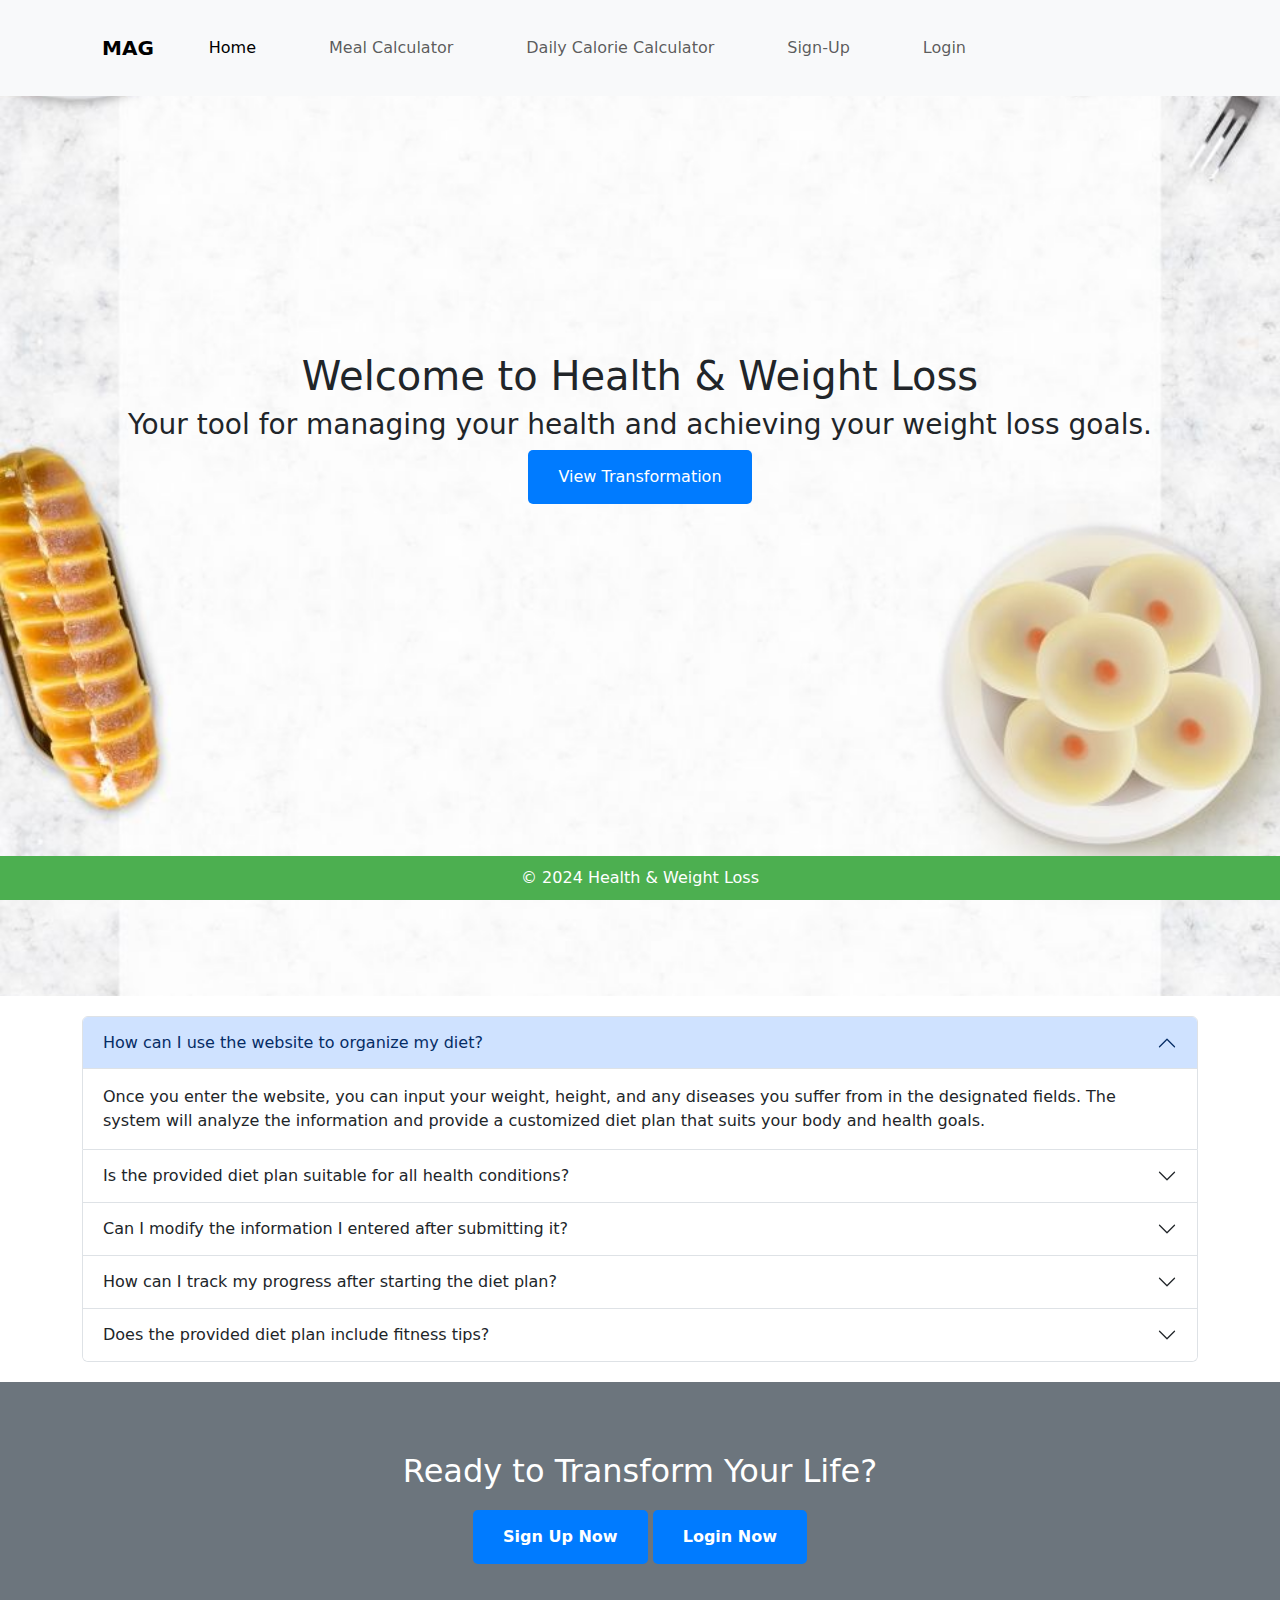
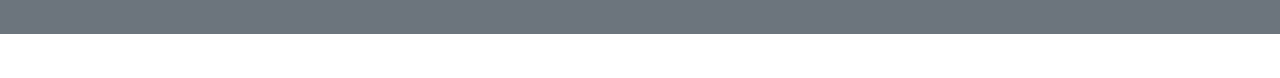
<file: index.html>
<!DOCTYPE html>
<html lang="en">
<head>
    <meta charset="UTF-8">
    <meta name="viewport" content="width=device-width, initial-scale=1.0">
    <title>Health & Weight Loss</title>
    <link rel="stylesheet" href="styles.css">
    <link href="https://cdn.jsdelivr.net/npm/bootstrap@5.3.3/dist/css/bootstrap.min.css" rel="stylesheet" integrity="sha384-QWTKZyjpPEjISv5WaRU9OFeRpok6YctnYmDr5pNlyT2bRjXh0JMhjY6hW+ALEwIH" crossorigin="anonymous">
    <link rel="stylesheet" href="https://cdnjs.cloudflare.com/ajax/libs/font-awesome/6.6.0/css/all.min.css" integrity="sha512-Kc323vGBEqzTmouAECnVceyQqyqdsSiqLQISBL29aUW4U/M7pSPA/gEUZQqv1cwx4OnYxTxve5UMg5GT6L4JJg==" crossorigin="anonymous" referrerpolicy="no-referrer" />
</head>
<body>
    <nav class="navbar navbar-expand-lg bg-body-tertiary">
        <div class="container">
          <a class="navbar-brand" href="#">MAG</a>
          <button class="navbar-toggler" type="button" data-bs-toggle="collapse" data-bs-target="#navbarNav" aria-controls="navbarNav" aria-expanded="false" aria-label="Toggle navigation">
            <span class="navbar-toggler-icon"></span>
          </button>
          <div class="collapse navbar-collapse" id="navbarNav">
            <ul class="navbar-nav">
              <li class="nav-item">
                <a class="nav-link active" aria-current="page" href="#">Home</a>
              </li>
              <li class="nav-item">
                <a href="meal-calculator.html" class="nav-link">Meal Calculator</a>
              </li>
              <li class="nav-item">
                <a href="daily-calorie-calculator.html" class="nav-link">Daily Calorie Calculator</a>
              </li>
              <li class="nav-item">
                <a href="signup.html" class="nav-link">Sign-Up</a>
              </li>
              <li class="nav-item">
                <a href="login.html" class="nav-link">Login</a>
              </li>
            </ul>
          </div>
        </div>
      </nav>
    <!-- <header>
        <h1>Welcome to Health & Weight Loss</h1>
        <p>Your tool for managing your health and achieving your weight loss goals.</p>
        <nav>
            <ul>
                <li><a href="meal-calculator.html">Meal Calculator</a></li>
                <li><a href="daily-calorie-calculator.html">Daily Calorie Calculator</a></li>
            </ul>
        </nav>
    </header> -->
    <!-- <section class="features">
        <div class="container">
            <div class="feature">
                <h2>Personalized Meal Plans</h2>
                <p>Get meal plans tailored to your dietary needs and goals.</p>
            </div>
            <div class="feature">
                <h2>Expert Nutrition Advice</h2>
                <p>Access guidance from certified nutritionists and dietitians.</p>
            </div>
            <div class="feature">
                <h2>Progress Tracking</h2>
                <p>Track your progress with easy-to-use tools and charts.</p>
            </div>
        </div>
    </section> -->
    <div class="home">
        <div class="text">
            <h1>Welcome to Health & Weight Loss</h1>
            <h3>Your tool for managing your health and achieving your weight loss goals.</h3>
            <button id="viewTransformBtn" class="btn-primary" onclick="display()">View Transformation</button>
        </div>
        
    </div>
    <div class="all hidden" id="all" >
        <button onclick="display()"><i class="fa-solid fa-circle-xmark"></i></button>
        <div id="carouselExampleIndicators" class="carousel slide" style="width: 100%;  padding: 00px;">
            <div class="carousel-indicators">
              <button type="button" data-bs-target="#carouselExampleIndicators" data-bs-slide-to="0" class="active" aria-current="true" aria-label="Slide 1"></button>
              <button type="button" data-bs-target="#carouselExampleIndicators" data-bs-slide-to="1" aria-label="Slide 2"></button>
              <button type="button" data-bs-target="#carouselExampleIndicators" data-bs-slide-to="2" aria-label="Slide 3"></button>
            </div>
            <div class="carousel-inner">
              <div class="carousel-item active">
                <img src="[data-uri]" class="d-block w-100" alt="...">
              </div>
              <div class="carousel-item">
                <img src="[data-uri]" class="d-block w-100" alt="...">
              </div>
              <div class="carousel-item">
                <img src="[data-uri]" class="d-block w-100" alt="...">
              </div>
            </div>
            <button class="carousel-control-prev" type="button" data-bs-target="#carouselExampleIndicators" data-bs-slide="prev">
              <span class="carousel-control-prev-icon" aria-hidden="true"></span>
              <span class="visually-hidden">Previous</span>
            </button>
            <button class="carousel-control-next" type="button" data-bs-target="#carouselExampleIndicators" data-bs-slide="next">
              <span class="carousel-control-next-icon" aria-hidden="true"></span>
              <span class="visually-hidden">Next</span>
            </button>
          </div>
    </div>
    
    <!-- <div class="container">
        <button id="viewTransformBtn" class="btn-primary" >View Transformation</button>
        <div id="photoSlider" class="slider hidden">
            <div class="slides">
                <div class="slide">
                    <img src="https://www.shutterstock.com/image-photo/start-diet-letterboard-text-on-260nw-2465106023.jpg" alt="Before 1">
                </div>
                <div class="slide">
                    <img src="" alt="After 1">
                </div>
                <div class="slide">
                    <img src="" alt="Before 2">
                </div>
                <div class="slide">
                    <img src="" alt="After 2">
                </div>
            </div>
            <button class="prev">&#10094;</button>
            <button class="next">&#10095;</button>
        </div>
    </div> -->
    <div class="accordion container" id="accordionExample">
      <div class="accordion-item">
        <h2 class="accordion-header">
          <button class="accordion-button" type="button" data-bs-toggle="collapse" data-bs-target="#collapseOne" aria-expanded="true" aria-controls="collapseOne">
            How can I use the website to organize my diet?
          </button>
        </h2>
        <div id="collapseOne" class="accordion-collapse collapse show" data-bs-parent="#accordionExample">
          <div class="accordion-body">
            Once you enter the website, you can input your weight, height, and any diseases you suffer from in the designated fields. The system will analyze the information and provide a customized diet plan that suits your body and health goals.
          </div>
        </div>
      </div>
      <div class="accordion-item">
        <h2 class="accordion-header">
          <button class="accordion-button collapsed" type="button" data-bs-toggle="collapse" data-bs-target="#collapseTwo" aria-expanded="false" aria-controls="collapseTwo">
            Is the provided diet plan suitable for all health conditions?
          </button>
        </h2>
        <div id="collapseTwo" class="accordion-collapse collapse" data-bs-parent="#accordionExample">
          <div class="accordion-body">
            The diet plan provided by the website is based on the information you enter. If you have a specific health condition, we recommend consulting with your doctor or a nutritionist for personalized advice that fits your condition.
          </div>
        </div>
      </div>
      <div class="accordion-item">
        <h2 class="accordion-header">
          <button class="accordion-button collapsed" type="button" data-bs-toggle="collapse" data-bs-target="#collapseThree" aria-expanded="false" aria-controls="collapseThree">
            Can I modify the information I entered after submitting it?
          </button>
        </h2>
        <div id="collapseThree" class="accordion-collapse collapse" data-bs-parent="#accordionExample">
          <div class="accordion-body">
            Yes, you can modify the information you entered at any time. You can go back to the homepage and update your weight, height, and any diseases you suffer from to get an updated diet plan.
          </div>
        </div>
      </div>
      <div class="accordion-item">
        <h2 class="accordion-header">
          <button class="accordion-button collapsed" type="button" data-bs-toggle="collapse" data-bs-target="#collapseFour" aria-expanded="false" aria-controls="collapseThree">
            How can I track my progress after starting the diet plan?
          </button>
        </h2>
        <div id="collapseFour" class="accordion-collapse collapse" data-bs-parent="#accordionExample">
          <div class="accordion-body">
            The website provides tools to track your progress. You can regularly record your weight and measurements and compare the results over time. This data helps you understand how well you are achieving your health goals.
          </div>
        </div>
      </div>
      <div class="accordion-item">
        <h2 class="accordion-header">
          <button class="accordion-button collapsed" type="button" data-bs-toggle="collapse" data-bs-target="#collapseFive" aria-expanded="false" aria-controls="collapseThree">
            Does the provided diet plan include fitness tips?
          </button>
        </h2>
        <div id="collapseFive" class="accordion-collapse collapse" data-bs-parent="#accordionExample">
          <div class="accordion-body">
            Yes, in addition to the diet plan, we offer fitness tips to help you achieve your health goals more effectively. These tips include various exercises that suit your health condition and current fitness level.
          </div>
        </div>
      </div>
    </div>
    <section class="cta" id="signup">
        <div class="container">
            <h2>Ready to Transform Your Life?</h2>
            <div class="lnks">
              <a href="signup.html" class="btn-secondary">Sign Up Now</a>
              <a href="login.html" class="btn-secondary">Login Now</a>
            </div>
            
        </div>
    </section>
    <footer>
        <p>&copy; 2024 Health & Weight Loss</p>
    </footer>
    
    <script src="https://cdn.jsdelivr.net/npm/bootstrap@5.3.3/dist/js/bootstrap.bundle.min.js" integrity="sha384-YvpcrYf0tY3lHB60NNkmXc5s9fDVZLESaAA55NDzOxhy9GkcIdslK1eN7N6jIeHz" crossorigin="anonymous"></script>
    <script src="trans.js"></script>
</body>
</html>
</file>
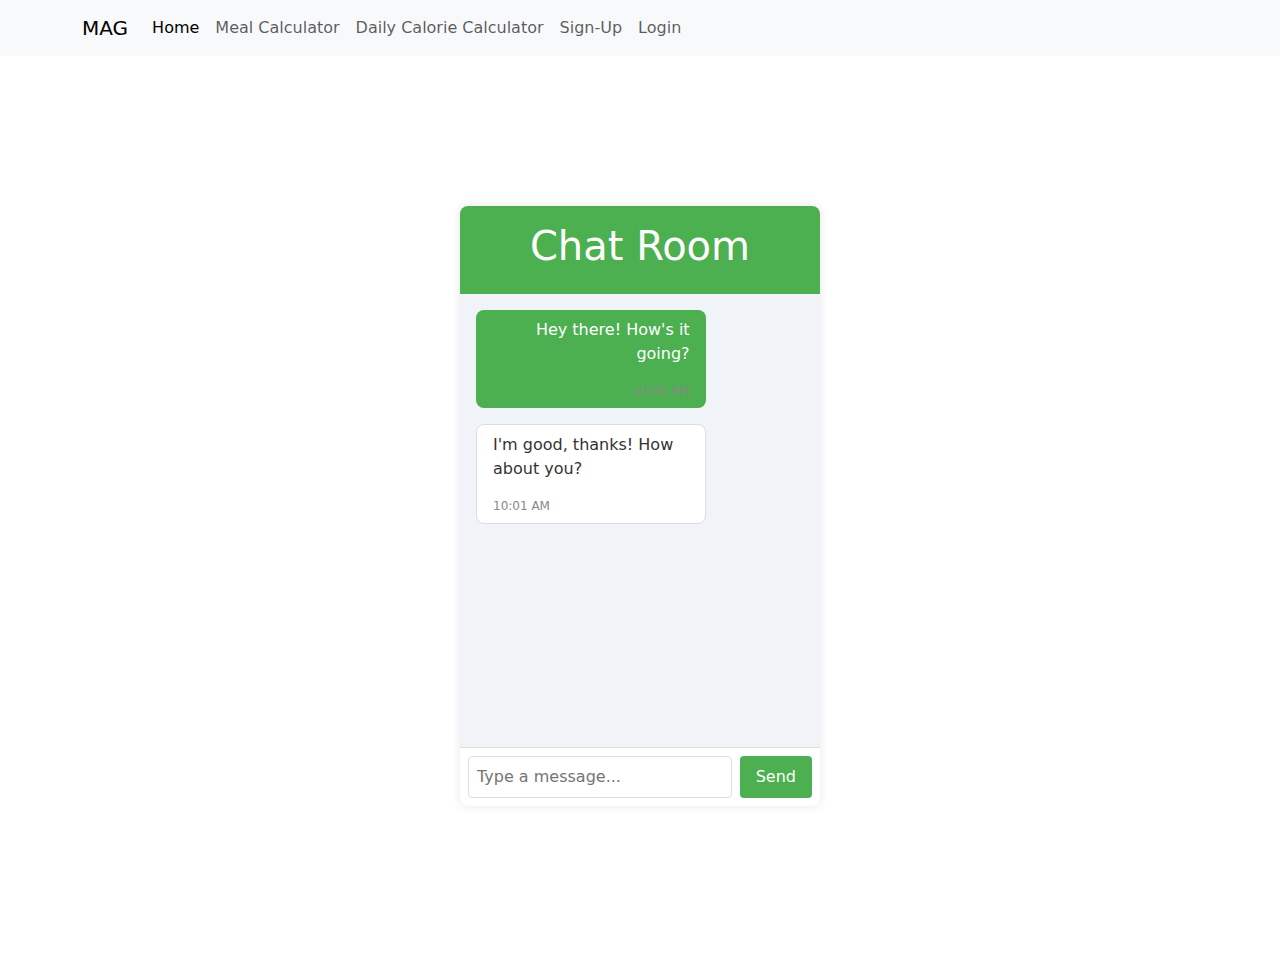
<file: chaat.html>
<!DOCTYPE html>
<html lang="en">
<head>
    <meta charset="UTF-8">
    <meta name="viewport" content="width=device-width, initial-scale=1.0">
    <title>Chat Design</title>
    <link rel="stylesheet" href="chaat.css">
    <link href="https://cdn.jsdelivr.net/npm/bootstrap@5.3.3/dist/css/bootstrap.min.css" rel="stylesheet" integrity="sha384-QWTKZyjpPEjISv5WaRU9OFeRpok6YctnYmDr5pNlyT2bRjXh0JMhjY6hW+ALEwIH" crossorigin="anonymous">
</head>
<body>
    <nav class="navbar navbar-expand-lg bg-body-tertiary">
        <div class="container">
          <a class="navbar-brand" href="#">MAG</a>
          <button class="navbar-toggler" type="button" data-bs-toggle="collapse" data-bs-target="#navbarNav" aria-controls="navbarNav" aria-expanded="false" aria-label="Toggle navigation">
            <span class="navbar-toggler-icon"></span>
          </button>
          <div class="collapse navbar-collapse" id="navbarNav">
            <ul class="navbar-nav">
              <li class="nav-item">
                <a class="nav-link active" aria-current="page" href="index.html">Home</a>
              </li>
              <li class="nav-item">
                <a href="meal-calculator.html" class="nav-link">Meal Calculator</a>
              </li>
              <li class="nav-item">
                <a href="daily-calorie-calculator.html" class="nav-link">Daily Calorie Calculator</a>
              </li>
              <li class="nav-item">
                <a href="signup.html" class="nav-link">Sign-Up</a>
              </li>
              <li class="nav-item">
                <a href="login.html" class="nav-link">Login</a>
              </li>
            </ul>
          </div>
        </div>
      </nav>
    <div class="ara">
        <div class="chat-container">
            <div class="chat-header">
                <h1>Chat Room</h1>
            </div>
            <div class="chat-box">
                <div class="message sent">
                    <p>Hey there! How's it going?</p>
                    <span class="timestamp">10:00 AM</span>
                </div>
                <div class="message received">
                    <p>I'm good, thanks! How about you?</p>
                    <span class="timestamp">10:01 AM</span>
                </div>
            </div>
            <div class="chat-input">
                <input type="text" placeholder="Type a message...">
                <button type="button">Send</button>
            </div>
        </div>
    </div>
    
    <script src="https://cdn.jsdelivr.net/npm/bootstrap@5.3.3/dist/js/bootstrap.bundle.min.js" integrity="sha384-YvpcrYf0tY3lHB60NNkmXc5s9fDVZLESaAA55NDzOxhy9GkcIdslK1eN7N6jIeHz" crossorigin="anonymous"></script>
</body>
</html>
</file>
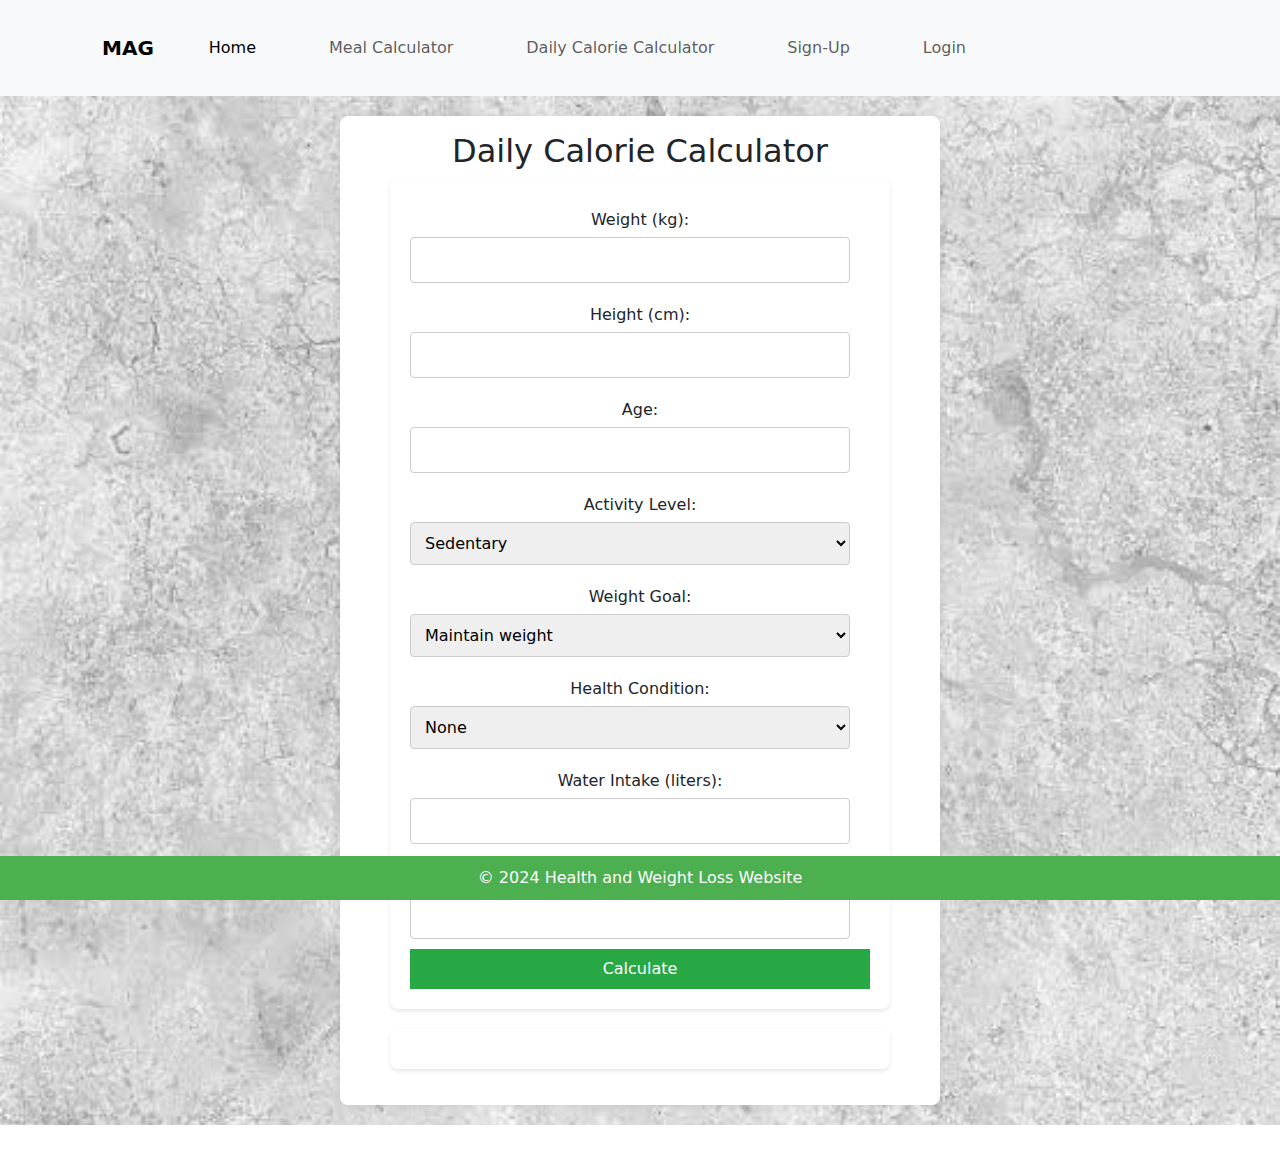
<file: daily-calorie-calculator.html>
<!DOCTYPE html>
<html lang="en">
<head>
    <meta charset="UTF-8">
    <meta name="viewport" content="width=device-width, initial-scale=1.0">
    <title>Health and Weight Loss</title>
    <link rel="stylesheet" href="styles.css">
    <link href="https://cdn.jsdelivr.net/npm/bootstrap@5.3.3/dist/css/bootstrap.min.css" rel="stylesheet" integrity="sha384-QWTKZyjpPEjISv5WaRU9OFeRpok6YctnYmDr5pNlyT2bRjXh0JMhjY6hW+ALEwIH" crossorigin="anonymous">
</head>
<body>
    <nav class="navbar navbar-expand-lg bg-body-tertiary">
        <div class="container">
          <a class="navbar-brand" href="#">MAG</a>
          <button class="navbar-toggler" type="button" data-bs-toggle="collapse" data-bs-target="#navbarNav" aria-controls="navbarNav" aria-expanded="false" aria-label="Toggle navigation">
            <span class="navbar-toggler-icon"></span>
          </button>
          <div class="collapse navbar-collapse" id="navbarNav">
            <ul class="navbar-nav">
              <li class="nav-item">
                <a class="nav-link active" aria-current="page" href="index.html">Home</a>
              </li>
              <li class="nav-item">
                <a href="meal-calculator.html" class="nav-link">Meal Calculator</a>
              </li>
              <li class="nav-item">
                <a href="daily-calorie-calculator.html" class="nav-link">Daily Calorie Calculator</a>
              </li>
              <li class="nav-item">
                <a href="signup.html" class="nav-link">Sign-Up</a>
              </li>
              <li class="nav-item">
                <a href="login.html" class="nav-link">Login</a>
              </li>
            </ul>
          </div>
        </div>
      </nav>
    <div class="alll" style="background: url(bg-2.jpeg);
    width: 100%;
    background-position: center;
    background-repeat: no-repeat;
    background-size: cover;">
    <main >
      <section id="calculator-section">
          <h2>Daily Calorie Calculator</h2>
          <form id="calorie-form">
              <label for="weight">Weight (kg):</label>
              <input type="number" id="weight" min="50" max="150" required>
              <label for="height">Height (cm):</label>
              <input type="number" id="height" required>
              <label for="age">Age:</label>
              <input type="number" id="age" required>
              <label for="activity-level">Activity Level:</label>
              <select id="activity-level" required>
                  <option value="1.2">Sedentary</option>
                  <option value="1.375">Lightly active</option>
                  <option value="1.55">Moderately active</option>
                  <option value="1.725">Very active</option>
                  <option value="1.9">Extra active</option>
              </select>
              <label for="weight-goal">Weight Goal:</label>
              <select id="weight-goal" required>
                  <option value="maintain">Maintain weight</option>
                  <option value="lose">Lose weight</option>
                  <option value="gain">Gain weight</option>
              </select>
              <label for="health-condition">Health Condition:</label>
              <select id="health-condition">
                  <option value="">None</option>
                  <option value="diabetes">Diabetes</option>
                  <option value="celiac">Celiac</option>
                  <option value="hypertension">Hypertension</option>
                  <option value="cholesterol">Cholesterol</option>
                  <option value="lactose-intolerance">Lactose Intolerance</option>
              </select>
              <label for="water-intake">Water Intake (liters):</label>
              <input type="number" step="0.1" id="water-intake" required>
              <label for="exercise-time">Exercise Time (minutes):</label>
              <input type="number" id="exercise-time" required>
              <button type="button" onclick="calculateDailyCalories()">Calculate</button>
          </form>
          <div id="calorie-result"></div>
          <div id="message-doctor" style="display: none;">
              <!-- <button type="button" onclick="messageDoctor()">Message Doctor</button> -->
               <a href="chat.html" target="_blank" style="background-color: #4CAF50; color: white;
               border: none;
               border-radius: 4px;
               padding: 10px 20px;
               font-size: 16px;
               cursor: pointer;
               ">Message Doctor with Gmail</a>
          </div>
          <div id="message-doctor-two" style="display: none; margin-top: 20px;">
            <!-- <button type="button" onclick="messageDoctor()">Message Doctor</button> -->
             <a href="chaat.html" target="_blank" style="background-color: #4CAF50; color: white;
             border: none;
             border-radius: 4px;
             padding: 10px 20px;
             font-size: 16px;
             cursor: pointer;
             ">Message Doctor in Website</a>
        </div>
          <div id="generate-diet-plan" style="display: none; margin-top: 20px;">
              <button type="button" onclick="generateDietPlan()">Generate Diet Plan</button>
          </div>
          <div id="diet-plan"></div>
      </section>
  </main>

    </div>
    
    <footer>
        <p>&copy; 2024 Health and Weight Loss Website</p>
    </footer>
    <script src="https://cdn.jsdelivr.net/npm/bootstrap@5.3.3/dist/js/bootstrap.bundle.min.js" integrity="sha384-YvpcrYf0tY3lHB60NNkmXc5s9fDVZLESaAA55NDzOxhy9GkcIdslK1eN7N6jIeHz" crossorigin="anonymous"></script>
    <script src="daily-calorie-calculator.js"></script>
</body>
</html>
</file>
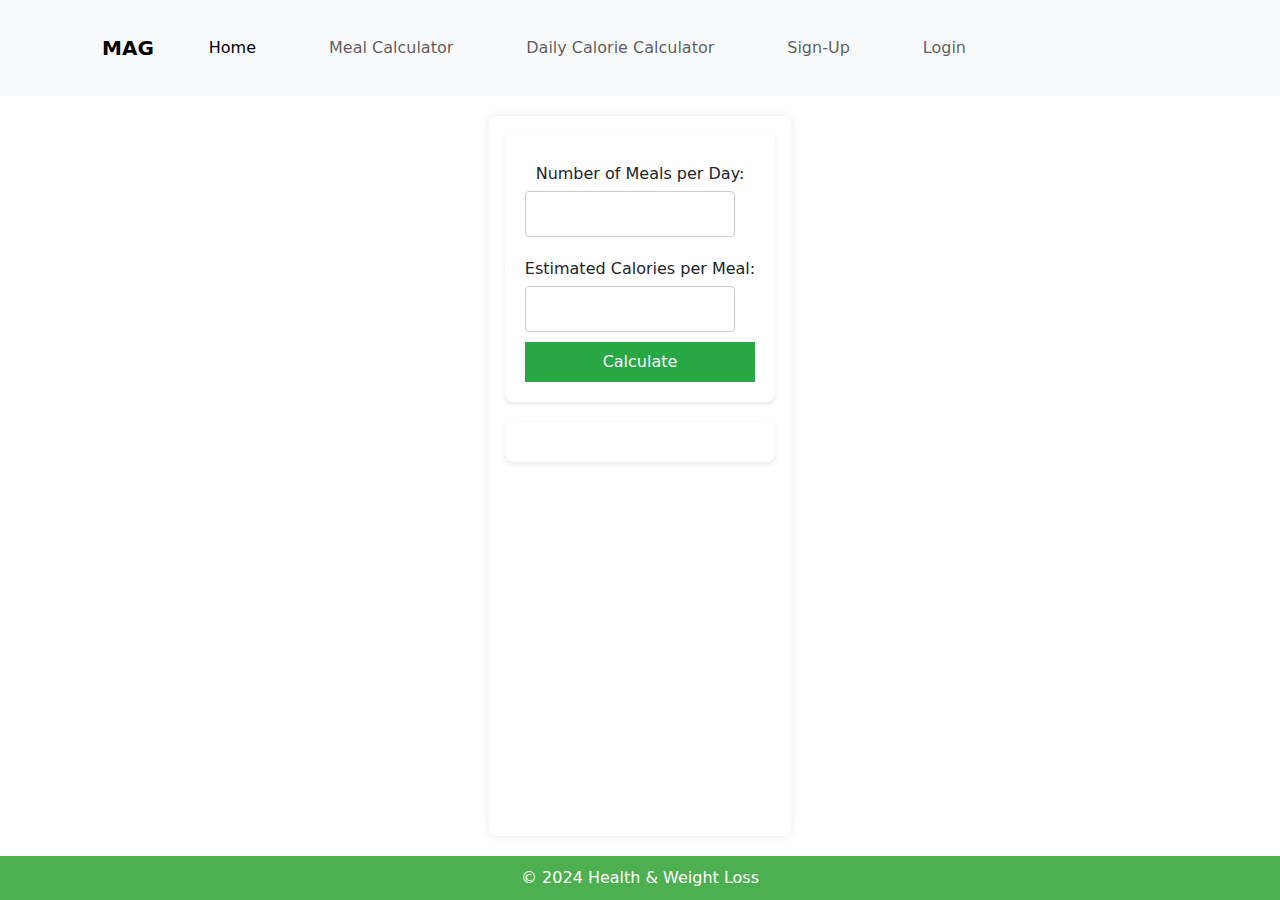
<file: meal-calculator.html>
<!DOCTYPE html>
<html lang="en">
<head>
    <meta charset="UTF-8">
    <meta name="viewport" content="width=device-width, initial-scale=1.0">
    <title>Meal Calculator</title>
    <link rel="stylesheet" href="styles.css">
    <link href="https://cdn.jsdelivr.net/npm/bootstrap@5.3.3/dist/css/bootstrap.min.css" rel="stylesheet" integrity="sha384-QWTKZyjpPEjISv5WaRU9OFeRpok6YctnYmDr5pNlyT2bRjXh0JMhjY6hW+ALEwIH" crossorigin="anonymous">
</head>
<body>
    <nav class="navbar navbar-expand-lg bg-body-tertiary">
        <div class="container">
          <a class="navbar-brand" href="#">MAG</a>
          <button class="navbar-toggler" type="button" data-bs-toggle="collapse" data-bs-target="#navbarNav" aria-controls="navbarNav" aria-expanded="false" aria-label="Toggle navigation">
            <span class="navbar-toggler-icon"></span>
          </button>
          <div class="collapse navbar-collapse" id="navbarNav">
            <ul class="navbar-nav">
              <li class="nav-item">
                <a class="nav-link active" aria-current="page" href="index.html">Home</a>
              </li>
              <li class="nav-item">
                <a href="meal-calculator.html" class="nav-link">Meal Calculator</a>
              </li>
              <li class="nav-item">
                <a href="daily-calorie-calculator.html" class="nav-link">Daily Calorie Calculator</a>
              </li>
              <li class="nav-item">
                <a href="signup.html" class="nav-link">Sign-Up</a>
              </li>
              <li class="nav-item">
                <a href="login.html" class="nav-link">Login</a>
              </li>
            </ul>
          </div>
        </div>
      </nav>
    <main>
        <form id="meal-form">
            <label for="num-meals">Number of Meals per Day:</label>
            <input type="number" id="num-meals" min="1" required>
            
            <label for="calories-per-meal">Estimated Calories per Meal:</label>
            <input type="number" id="calories-per-meal" min="0" required>
            
            <button type="button" onclick="calculateTotalCalories()">Calculate</button>
        </form>
        <div id="calorie-result"></div>
    </main>
    <footer>
        <p>&copy; 2024 Health & Weight Loss</p>
    </footer>
    <script src="https://cdn.jsdelivr.net/npm/bootstrap@5.3.3/dist/js/bootstrap.bundle.min.js" integrity="sha384-YvpcrYf0tY3lHB60NNkmXc5s9fDVZLESaAA55NDzOxhy9GkcIdslK1eN7N6jIeHz" crossorigin="anonymous"></script>
    <script src="meal-calculator.js"></script>
</body>
</html>
</file>
<file: styles.css>
/* Color Palette */
:root {
    --primary-color: #4CAF50; /* Green */
    --secondary-color: #f44336; /* Red */
    --accent-color: #FFC107; /* Amber */
    --background-color: #f0f4f8; /* Light Gray */
    --text-color: #333333; /* Dark Gray */
}

body {
    font-family: Arial, sans-serif;
    background-color: var(--background-color);
    color: var(--text-color);
    margin: 0;
    padding: 0;
}

header {
    background-color: var(--primary-color);
    color: white;
    padding: 10px 0;
    text-align: center;
}
.home {
    background: url(bg.jpg);
    height: 100vh;
    background-position: center;
    background-repeat: no-repeat;
    background-size: cover;
    position: relative;
}
.home .text {
    width: 100%;
    text-align: center;
    max-width: fit-content;
    margin: 20% auto;
    padding: 0 50px;
}

header h1 {
    margin: 0;
    font-size: 2em;
}

nav ul {
    list-style-type: none;
    padding: 0;
}

nav ul li {
    display: inline;
    margin-right: 10px;
}

nav ul li a {
    color: white;
    text-decoration: none;
    font-weight: bold;
}

nav ul li a:hover {
    text-decoration: underline;
}

main {
    padding: 20px;
    text-align: center;
}

form {
    background: white;
    border-radius: 8px;
    padding: 20px;
    max-width: 500px;
    margin: 0 auto;
    box-shadow: 0 2px 4px rgba(0, 0, 0, 0.1);
}

form label {
    display: block;
    margin: 10px 0 5px;
}

form input,
form select {
    width: calc(100% - 20px);
    padding: 10px;
    margin-bottom: 10px;
    border: 1px solid #ccc;
    border-radius: 4px;
}

form input:focus,
form select:focus {
    border-color: var(--primary-color);
    outline: none;
    box-shadow: 0 0 5px rgba(76, 175, 80, 0.5);
}

button {
    background-color: var(--primary-color);
    color: white;
    border: none;
    border-radius: 4px;
    padding: 10px 20px;
    font-size: 16px;
    cursor: pointer;
    transition: background-color 0.3s ease;
}

button:hover {
    background-color: var(--accent-color);
}

#calorie-result {
    background: white;
    border-radius: 8px;
    padding: 20px;
    max-width: 500px;
    margin: 20px auto;
    box-shadow: 0 2px 4px rgba(0, 0, 0, 0.1);
    animation: fadeIn 1s ease-in-out;
}

#message-doctor {
    display: inline-block;
    margin-top: 20px;
}

footer {
    background-color: var(--primary-color);
    color: white;
    text-align: center;
    padding: 10px 0;
    position: fixed;
    bottom: 0;
    width: 100%;
}

footer p {
    margin: 0;
}

@keyframes fadeIn {
    from {
        opacity: 0;
        transform: translateY(10px);
    }
    to {
        opacity: 1;
        transform: translateY(0);
    }
}

button:active {
    transform: scale(0.98);
}
body {
    font-family: Arial, sans-serif;
    background-color: #f4f4f4;
    margin: 0;
    padding: 0;
    display: flex;
    flex-direction: column;
    min-height: 100vh;
}

header {
    background-color: #4CAF50;
    color: white;
    padding: 10px 0;
    text-align: center;
    position: sticky;
    top: 0;
    z-index: 1000;
}

header h1 {
    margin: 0;
    animation: fadeIn 2s;
}

nav ul {
    list-style: none;
    padding: 0;
    margin: 0;
    display: flex;
    justify-content: center;
}

nav li {
    margin: 0 15px;
}

nav a {
    color: white;
    text-decoration: none;
    font-weight: bold;
}

main {
    flex: 1;
    padding: 20px;
    max-width: 600px;
    margin: 20px auto;
    background-color: white;
    box-shadow: 0 0 10px rgba(0, 0, 0, 0.1);
    border-radius: 8px;
}

form {
    display: flex;
    flex-direction: column;
}

label {
    margin: 10px 0 5px;
}

input, select {
    padding: 10px;
    margin-bottom: 10px;
    border: 1px solid #ccc;
    border-radius: 4px;
}

button {
    padding: 10px;
    background-color: #4CAF50;
    color: white;
    border: none;
    border-radius: 4px;
    cursor: pointer;
    font-size: 16px;
    margin-top: 10px;
}

button:hover {
    background-color: #45a049;
    transition: background-color 0.3s;
}

#calorie-result {
    margin-top: 20px;
    animation: fadeIn 2s;
}

footer {
    text-align: center;
    padding: 10px;
    background-color: #4CAF50;
    color: white;
    position: sticky;
    bottom: 0;
    width: 100%;
}

@keyframes fadeIn {
    from {
        opacity: 0;
    }
    to {
        opacity: 1;
    }
}
/* Color Palette */
:root {
    --primary-color: #007bff;
    --secondary-color: #6c757d;
    --accent-color: #28a745;
    --background-color: #f8f9fa;
    --text-color: #212529;
}

body {
    font-family: Arial, sans-serif;
    background-color: var(--background-color);
    color: var(--text-color);
    margin: 0;
    padding: 0;
}

header {
    background-color: var(--primary-color);
    color: white;
    padding: 1em;
    text-align: center;
}

header h1 {
    margin: 0;
}

nav a {
    color: white;
    margin: 0 1em;
    text-decoration: none;
}

main {
    padding: 1em;
}

button {
    background-color: var(--accent-color);
    color: white;
    border: none;
    padding: 0.5em 1em;
    border-radius: 5px;
    cursor: pointer;
    transition: background-color 0.3s ease, transform 0.2s ease;
}

button:hover {
    background-color: #218838;
}

button:active {
    transform: scale(0.98);
}

button:disabled {
    background-color: var(--secondary-color);
    cursor: not-allowed;
}

h2 {
    color: var(--primary-color);
}

.meal-plan {
    margin-bottom: 2em;
    border: 1px solid var(--secondary-color);
    border-radius: 5px;
    padding: 1em;
    background-color: white;
    box-shadow: 0 0 10px rgba(0, 0, 0, 0.1);
    animation: fadeIn 1s ease;
}

@keyframes fadeIn {
    from { opacity: 0; }
    to { opacity: 1; }
}
.features {
    padding: 50px 0;
    background-color: white;
}

.features .container {
    max-width: 1200px;
    margin: 0 auto;
    display: flex;
    justify-content: space-between;
}
/* Extra small devices (phones, 600px and down) */
@media only screen and (max-width: 600px) {
    .features .container {
        display: flex;
        flex-direction: column;
        align-items: center;
        justify-content: space-around;
        
    }
    .feature {
        width: 300px;
        flex: 1;
        padding: 20px;
        margin: 10px;
        background-color: var(--background-color);
        border-radius: 10px;
        text-align: center;
    }
}

/* Small devices (portrait tablets and large phones, 600px and up) */
@media only screen and (min-width: 600px) {
    .all {
        width: 400px;
        height: 400px;
        position: fixed;
        top: 50%;
        left: 50%;
        transform: translate(-50%,-50%);
    }
}

/* Medium devices (landscape tablets, 768px and up) */
@media only screen and (min-width: 768px) {...}

/* Large devices (laptops/desktops, 992px and up) */
@media only screen and (min-width: 992px) {...}

/* Extra large devices (large laptops and desktops, 1200px and up) */
@media only screen and (min-width: 1200px) {...}

.feature {
    flex: 1;
    padding: 20px;
    margin: 10px;
    background-color: var(--background-color);
    border-radius: 10px;
    text-align: center;
}

.feature h2 {
    color: var(--primary-color);
    margin-bottom: 10px;
}

.cta {
    background-color: var(--secondary-color);
    color: white;
    text-align: center;
    padding: 50px 0;
}

.cta h2 {
    margin-bottom: 20px;
}

.btn-secondary {
    display: inline-block;
    background-color: var(--primary-color);
    color: white;
    padding: 15px 30px;
    text-decoration: none;
    border-radius: 5px;
    font-weight: bold;
}
.container {
    padding: 20px;
}

.btn-primary {
    background-color: var(--primary-color);
    color: white;
    border: none;
    padding: 15px 30px;
    font-size: 1em;
    cursor: pointer;
    border-radius: 5px;
}

.slider {
    position: fixed;
    max-width: 800px;
    margin: 20px auto;
    overflow: hidden;
    border-radius: 10px;
    background-color: white;
    box-shadow: 0 4px 8px rgba(0, 0, 0, 0.2);
}
.hidden {
    display: none;
}
.all {
    width: 600px; height: 600px;
    position: fixed;
    top: 50%;
    left: 50%;
    transform: translate(-50%,-50%);
}
.carousel {
    
}
.carousel-inner img {
    width: 600px;
    height: 600px;
}
@media only screen and (max-width: 600px) {
    .all {
        width: 400px;
        height: 400px;
        position: fixed;
        top: 50%;
        left: 50%;
        transform: translate(-50%,-50%);
    }
    .alll {
        background: none;
    }
}
.slides {
    display: flex;
    transition: transform 0.5s ease-in-out;
}

.slide {
    min-width: 100%;
    box-sizing: border-box;
}

.slide img {
    width: 100%;
    border-radius: 10px;
}

.hidden {
    display: none;
}

button.prev, button.next {
    background-color: var(--primary-color);
    color: white;
    border: none;
    padding: 10px;
    cursor: pointer;
    position: absolute;
    top: 50%;
    transform: translateY(-50%);
    font-size: 2em;
    border-radius: 50%;
}

button.prev {
    left: 10px;
}

button.next {
    right: 10px;
}
</file>
<file: chaat.css>
:root {
    --primary-color: #4CAF50; /* Green */
    --secondary-color: #f44336; /* Red */
    --accent-color: #FFC107; /* Amber */
    --background-color: #f0f4f8; /* Light Gray */
    --text-color: #333333; /* Dark Gray */
}

body {
    font-family: Arial, sans-serif;
    background-color: var(--background-color);
    margin: 0;
    
}
.ara {
    display: flex;
    align-items: center;
    justify-content: center;
    height: 100vh;
}

.chat-container {
    width: 360px;
    background: white;
    border-radius: 8px;
    box-shadow: 0 0 10px rgba(0, 0, 0, 0.1);
    display: flex;
    flex-direction: column;
    height: 600px;
    max-height: 100%;
}

.chat-header {
    background-color: var(--primary-color);
    color: white;
    padding: 1rem;
    border-top-left-radius: 8px;
    border-top-right-radius: 8px;
    text-align: center;
}

.chat-box {
    flex: 1;
    padding: 1rem;
    overflow-y: auto;
    background-color: var(--background-color);
}

.message {
    margin-bottom: 1rem;
    padding: 0.5rem 1rem;
    border-radius: 8px;
    position: relative;
    max-width: 70%;
    word-wrap: break-word;
}

.message.sent {
    background-color: var(--primary-color);
    color: white;
    align-self: flex-end;
    text-align: right;
}

.message.received {
    background-color: white;
    color: var(--text-color);
    border: 1px solid #ddd;
    align-self: flex-start;
}

.timestamp {
    display: block;
    font-size: 0.75rem;
    color: #888;
    margin-top: 0.5rem;
}

.chat-input {
    display: flex;
    border-top: 1px solid #ddd;
    padding: 0.5rem;
}

.chat-input input {
    flex: 1;
    padding: 0.5rem;
    border: 1px solid #ddd;
    border-radius: 4px;
}

.chat-input button {
    background-color: var(--primary-color);
    color: white;
    border: none;
    padding: 0.5rem 1rem;
    margin-left: 0.5rem;
    border-radius: 4px;
    cursor: pointer;
}

.chat-input button:hover {
    background-color: #45a049;
}
</file>
